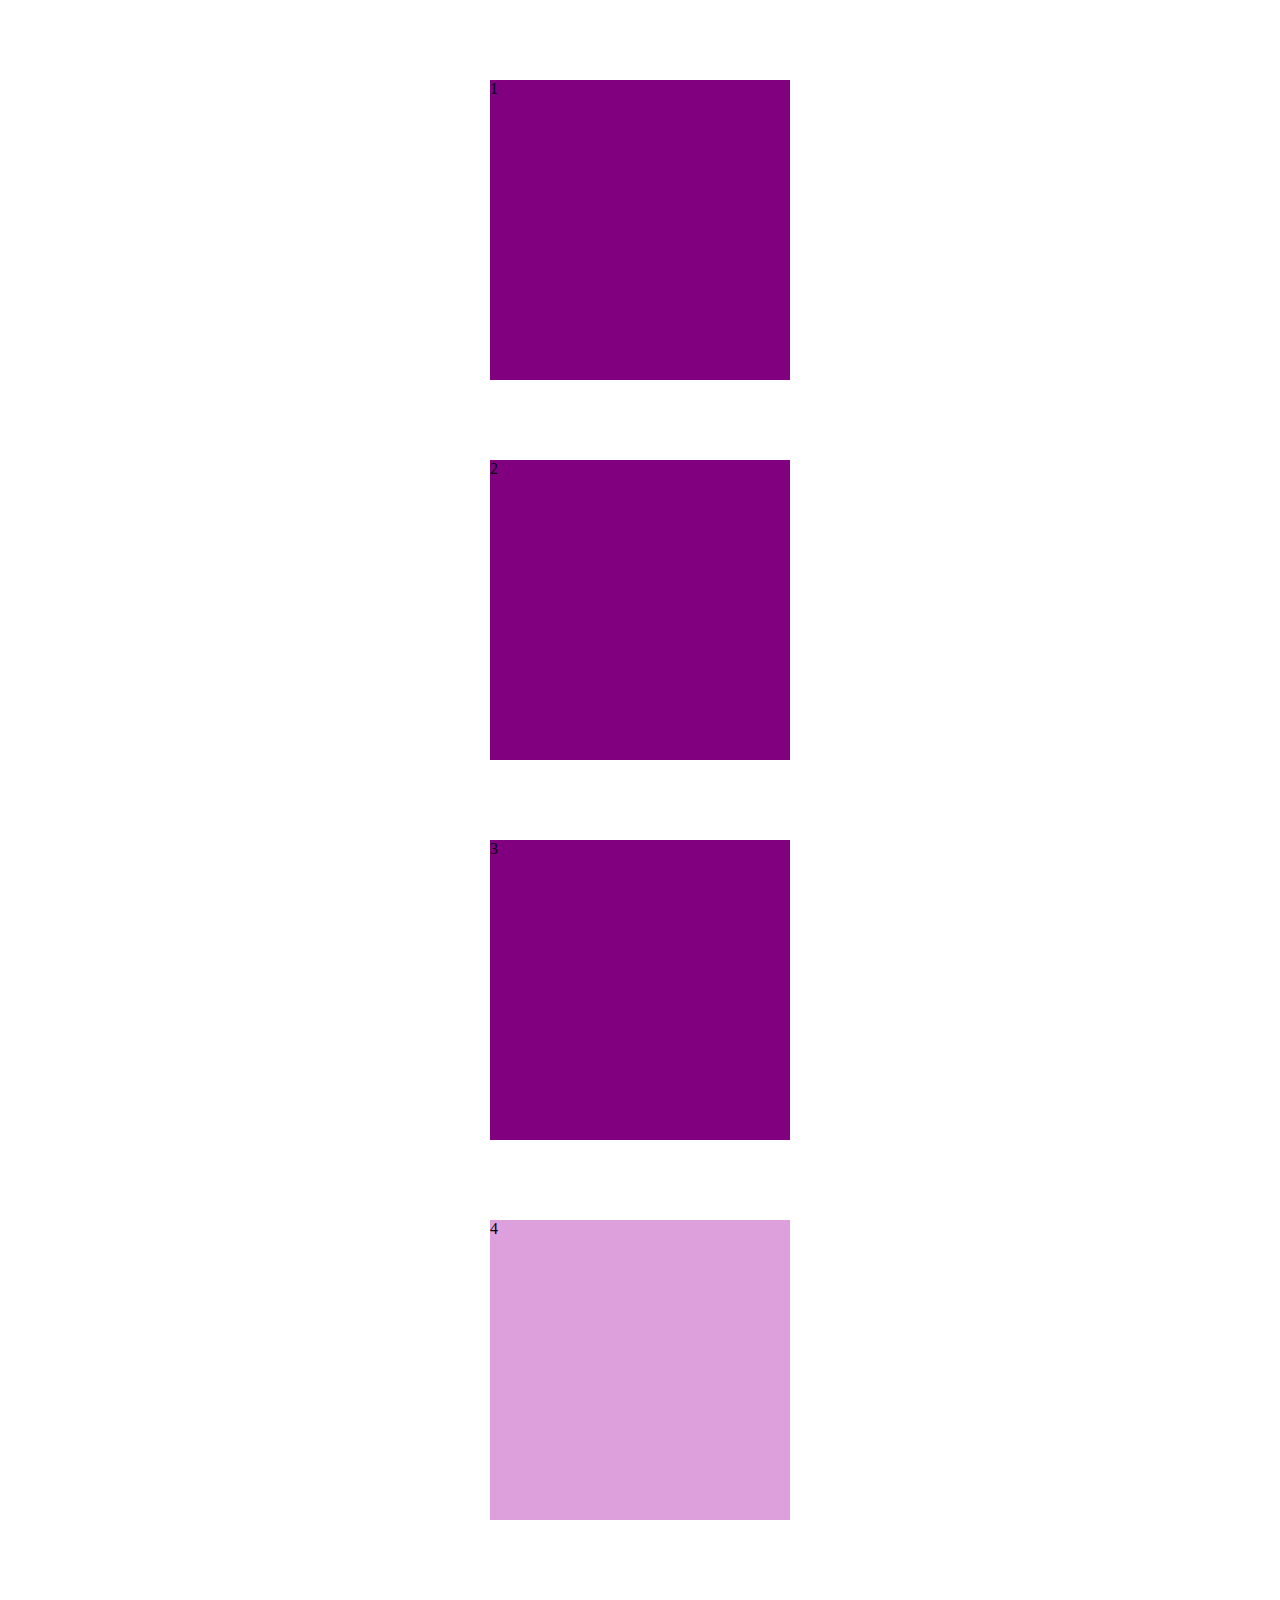
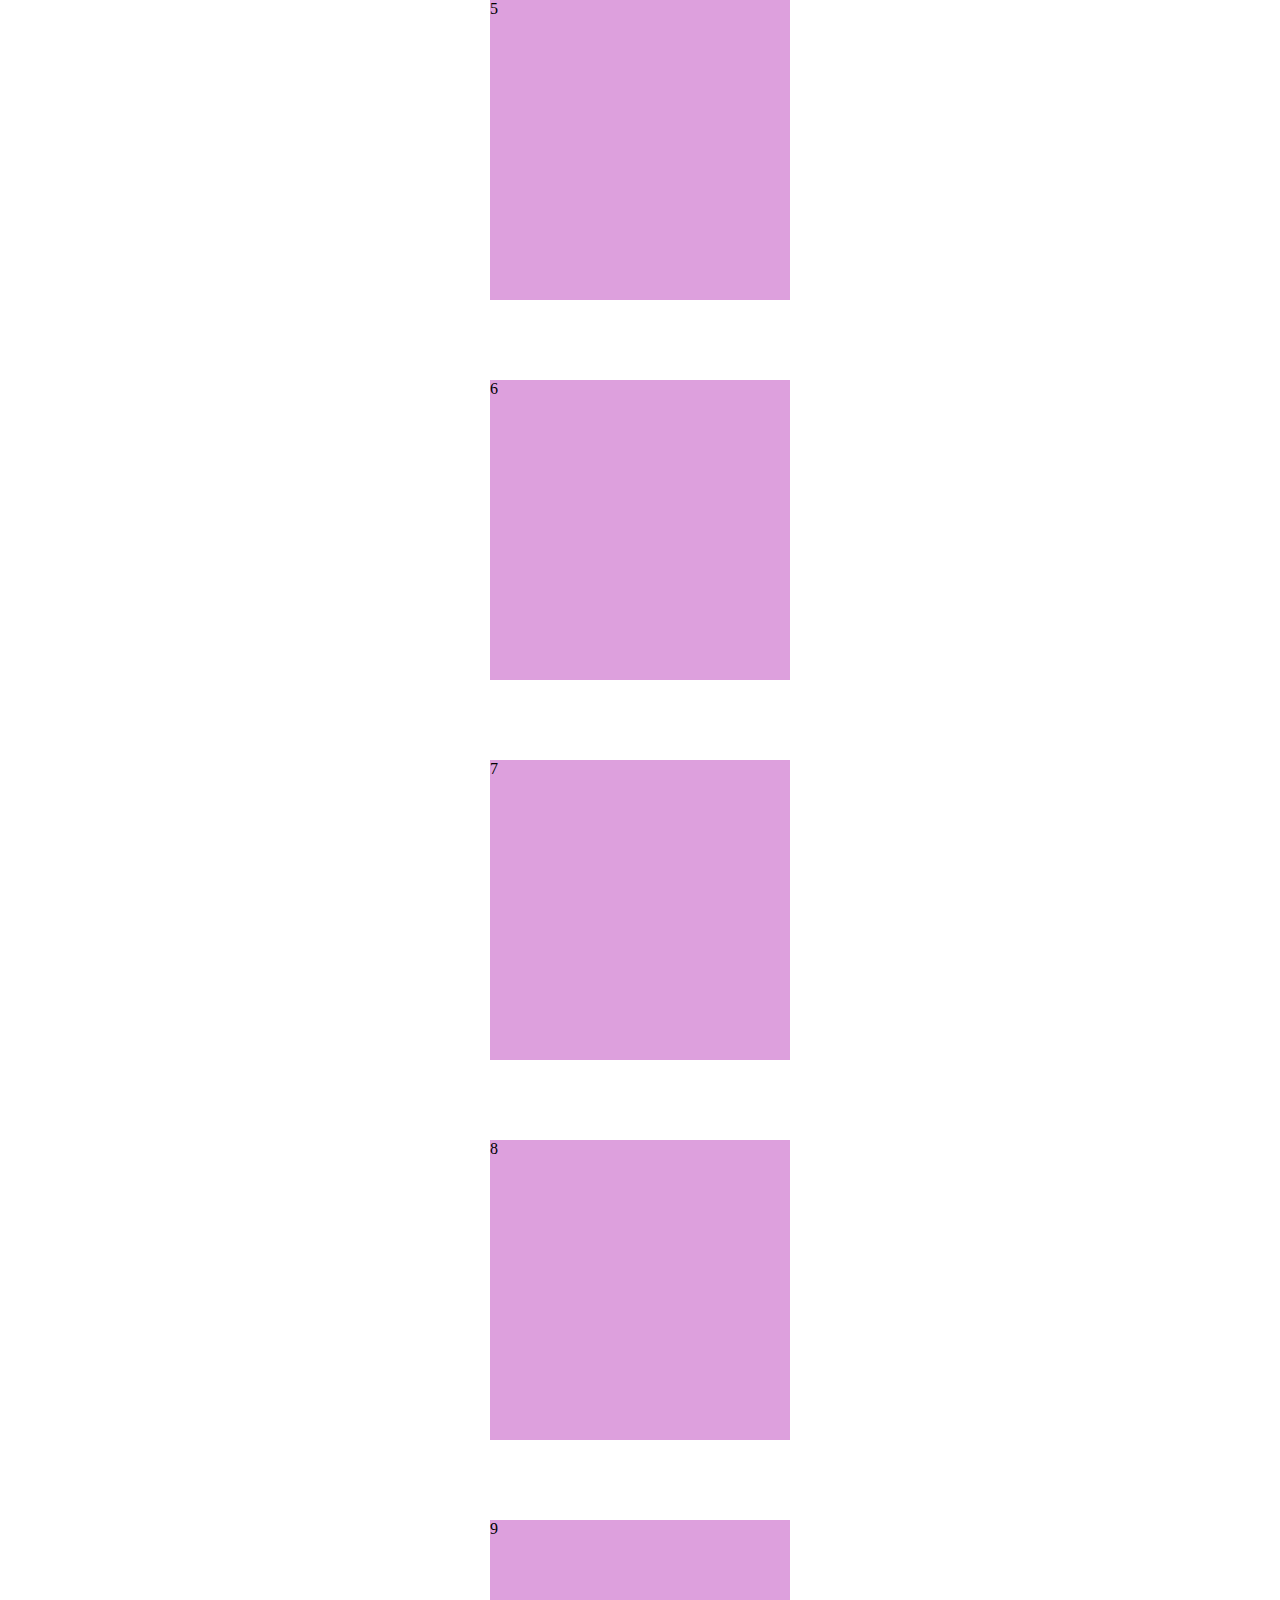
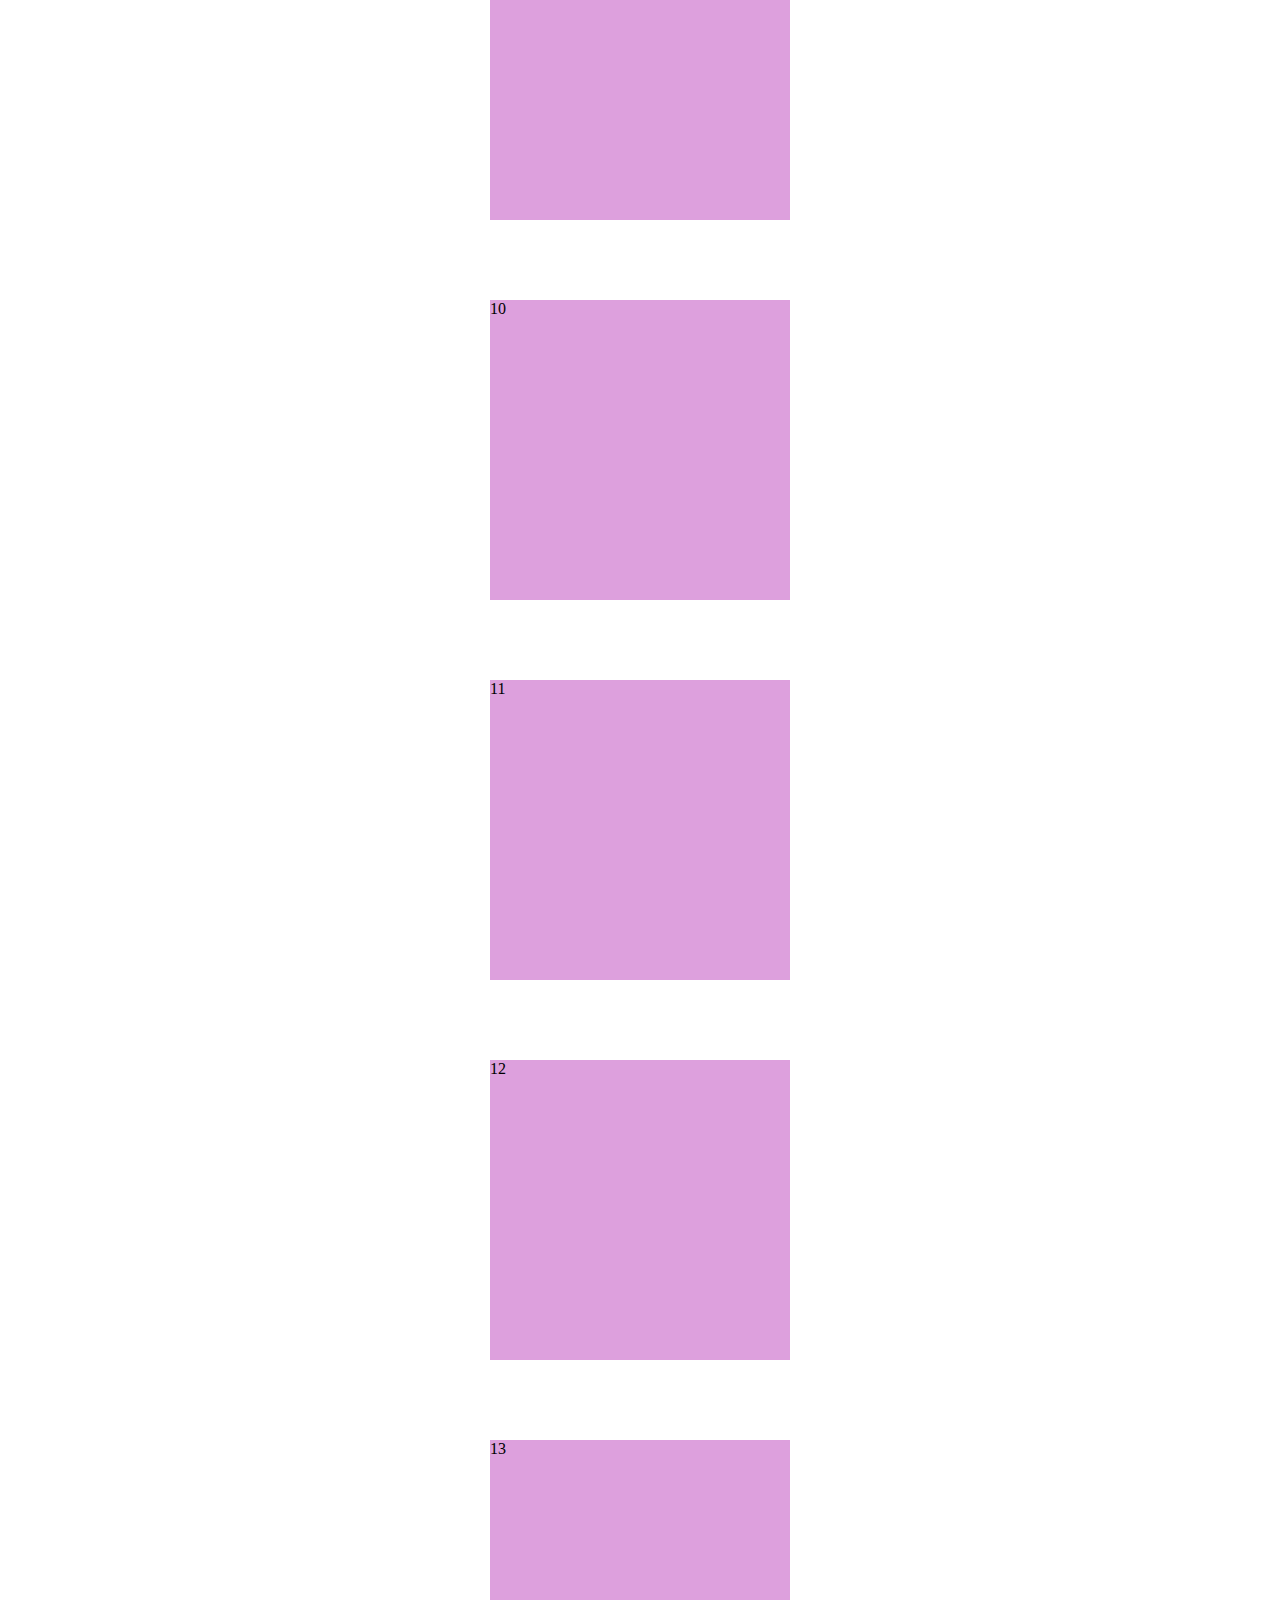
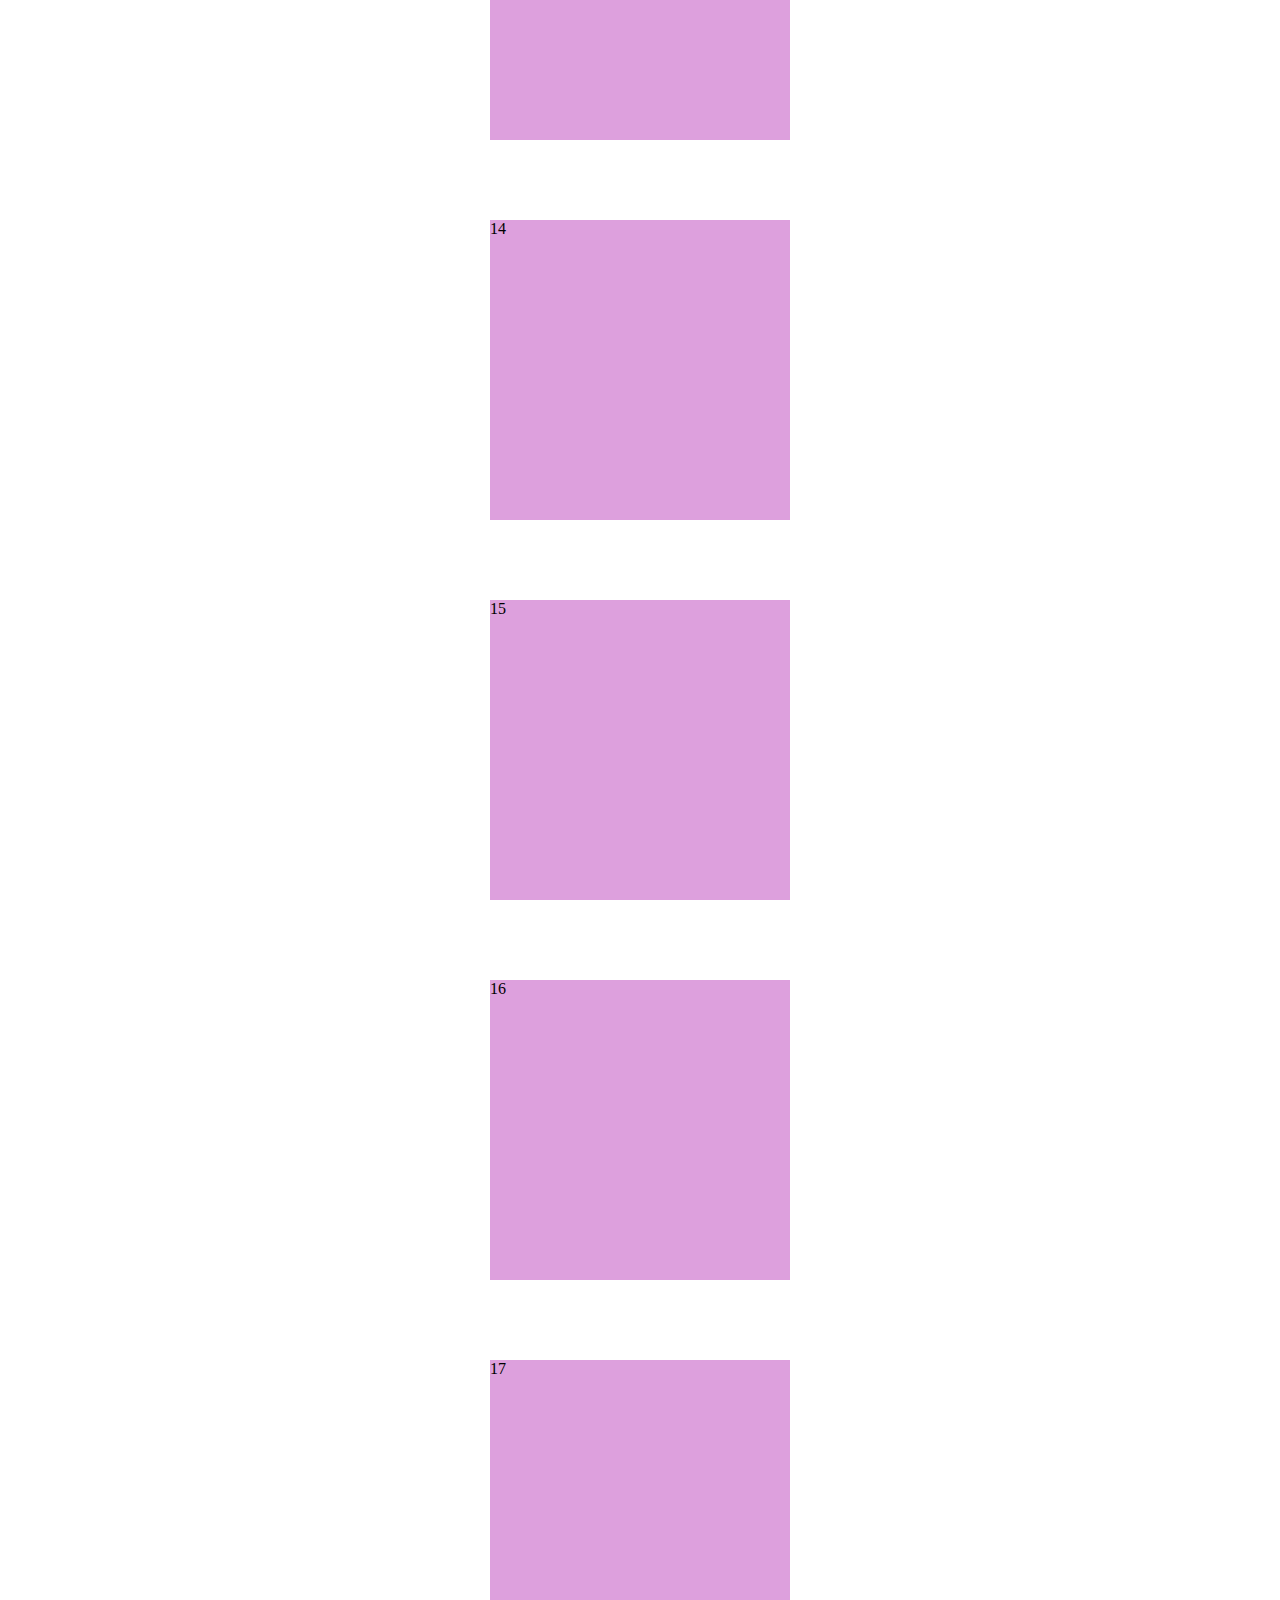
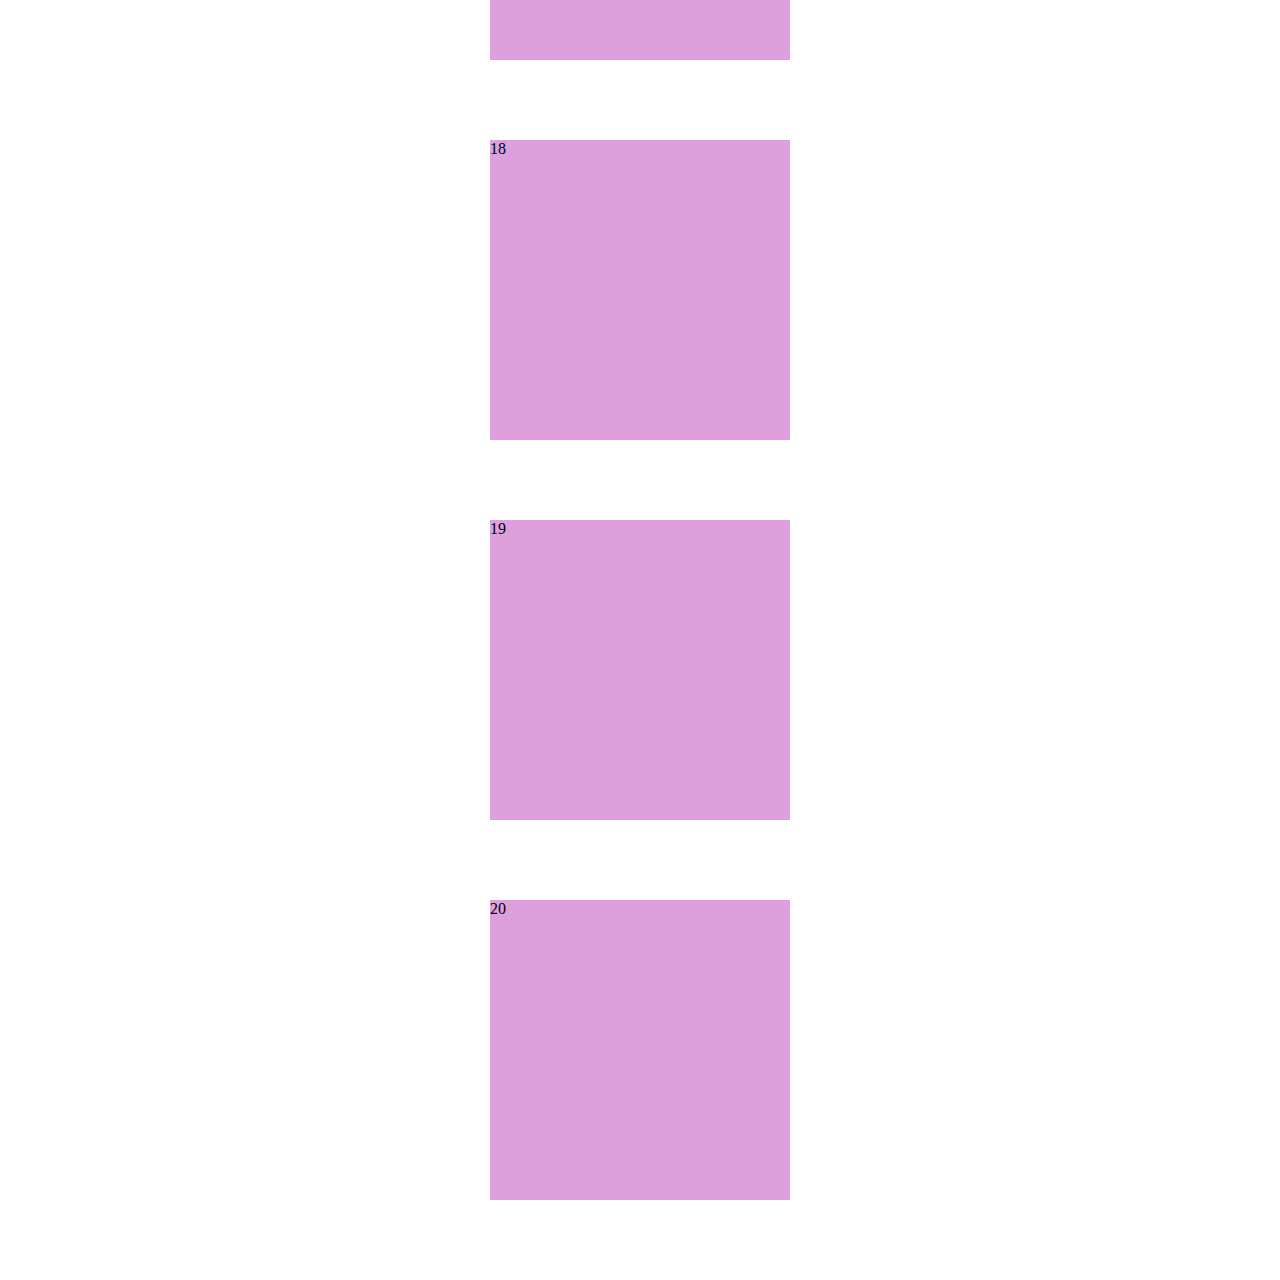
<file: PORTFOLIO-COLLECTION/intersection_observer.html>
<!DOCTYPE html>
<html lang="en">
  <head>
    <meta charset="UTF-8" />
    <meta name="viewport" content="width=device-width, initial-scale=1.0" />
    <title>Document</title>
    <style>
      * {
        box-sizing: border-box;
      }

      .box {
        width: 300px;
        height: 300px;
        margin: 80px auto;
        background-color: plum;
        transition: 3000ms;
      }

      .box.active {
        background-color: purple;
      }
    </style>
  </head>
  <body>
    <div class="box">1</div>
    <div class="box">2</div>
    <div class="box">3</div>
    <div class="box">4</div>
    <div class="box">5</div>
    <div class="box">6</div>
    <div class="box">7</div>
    <div class="box">8</div>
    <div class="box">9</div>
    <div class="box">10</div>
    <div class="box">11</div>
    <div class="box">12</div>
    <div class="box">13</div>
    <div class="box">14</div>
    <div class="box">15</div>
    <div class="box">16</div>
    <div class="box">17</div>
    <div class="box">18</div>
    <div class="box">19</div>
    <div class="box">20</div>

    <script>
      const boxes = document.querySelectorAll(".box"); 

      const options = {
        root: null, // viewport 
        rootMargin: '0px', 
        threshold:0, // 얼마만큼 보여져야 콜백함수가 호출될지를 정하는 것. 값은 0~1 (100%)
      }
      
      const observer = new IntersectionObserver((entries, observer) => {
        entries.forEach(entry => {
          if(entry.isIntersecting){
            entry.target.classList.add('active');
          }else{
            entry.target.classList.remove('active');
          }
        })
      });
      boxes.forEach(box => observer.observe(box));
    </script>
  </body>
</html>
</file>
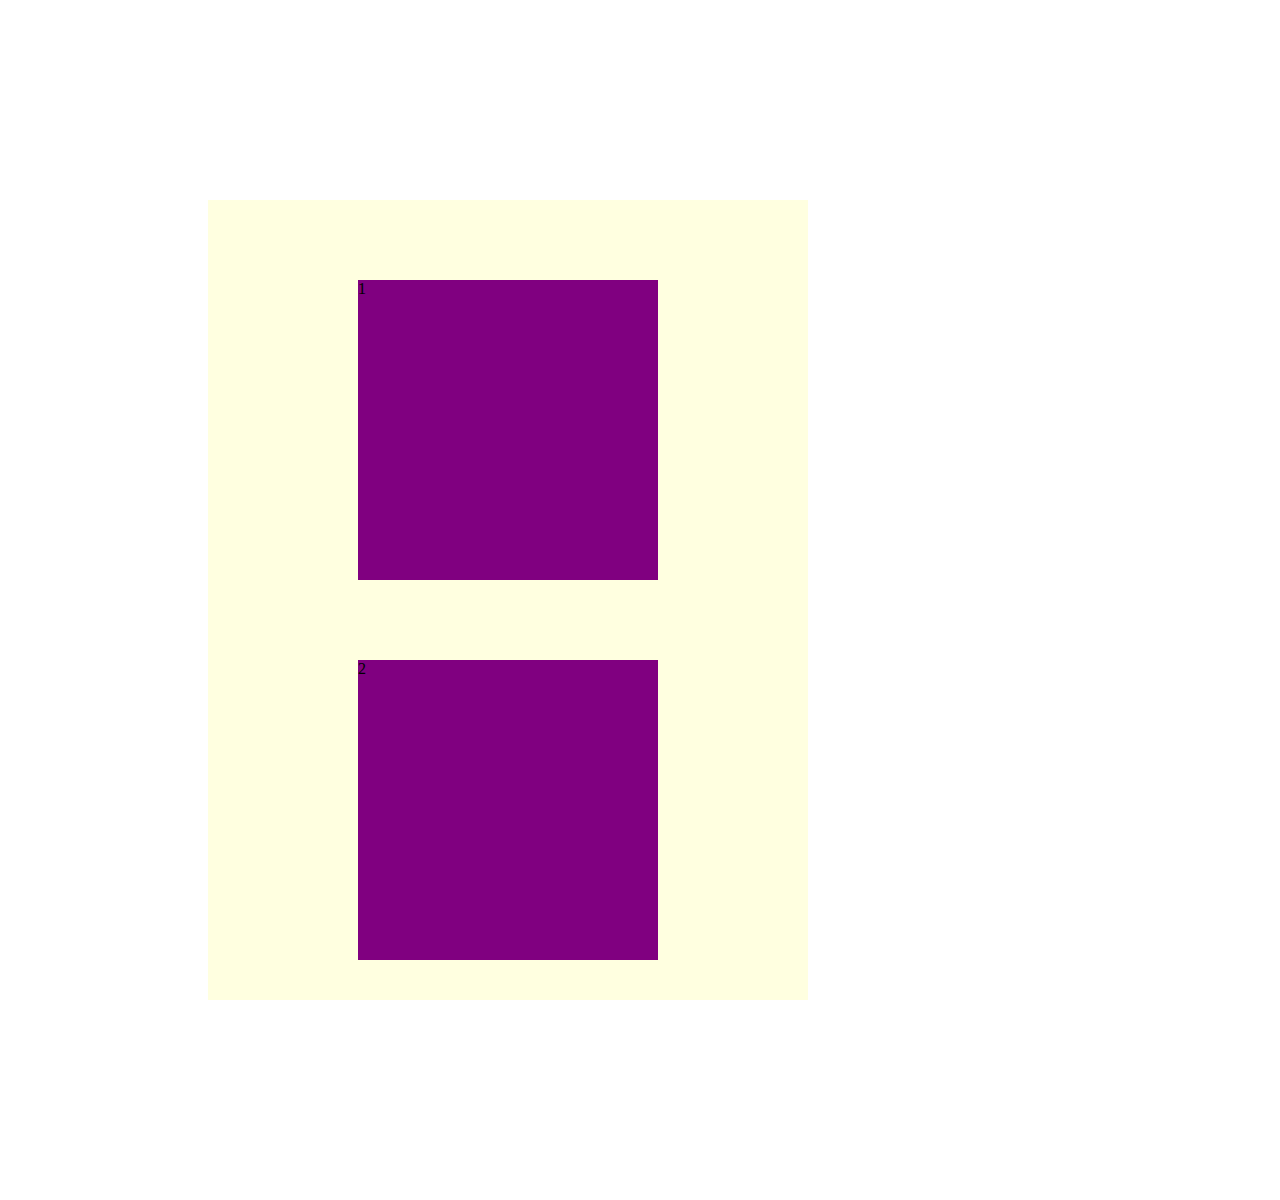
<file: PORTFOLIO-COLLECTION/intersection_observer_container.html>
<!DOCTYPE html>
<html lang="en">
  <head>
    <meta charset="UTF-8" />
    <meta name="viewport" content="width=device-width, initial-scale=1.0" />
    <title>Document</title>
    <style>
      * {
        box-sizing: border-box;
      }

      .container {
        width: 600px;
        height: 800px;
        margin: 200px;
        overflow-y: scroll;
        background-color: lightyellow;
      }

      .box {
        width: 300px;
        height: 300px;
        margin: 80px auto;
        background-color: plum;
        transition: 350ms;
      }

      .box.active {
        background-color: purple;
      }
    </style>
  </head>
  <body>
    <div class="container">
      <div class="box">1</div>
      <div class="box">2</div>
      <div class="box">3</div>
      <div class="box">4</div>
      <div class="box">5</div>
      <div class="box">6</div>
      <div class="box">7</div>
      <div class="box">8</div>
      <div class="box">9</div>
      <div class="box">10</div>
      <div class="box">11</div>
      <div class="box">12</div>
      <div class="box">13</div>
      <div class="box">14</div>
      <div class="box">15</div>
      <div class="box">16</div>
      <div class="box">17</div>
      <div class="box">18</div>
      <div class="box">19</div>
      <div class="box">20</div>
    </div>

    <script>
      const boxes = document.querySelectorAll(".box"); 

      const options = {
        root: null, // viewport 
        rootMargin: '0px', 
        threshold:0, // 얼마만큼 보여져야 콜백함수가 호출될지를 정하는 것. 값은 0~1 (100%)
      }

      const observer = new IntersectionObserver((entries, observer) => {
        entries.forEach(entry => {
          if(entry.isIntersecting){
            entry.target.classList.add('active');
          }else{
            entry.target.classList.remove('active');
          }
        })
      });
      boxes.forEach(box => observer.observe(box));
    </script>
  </body>
</html>
</file>
